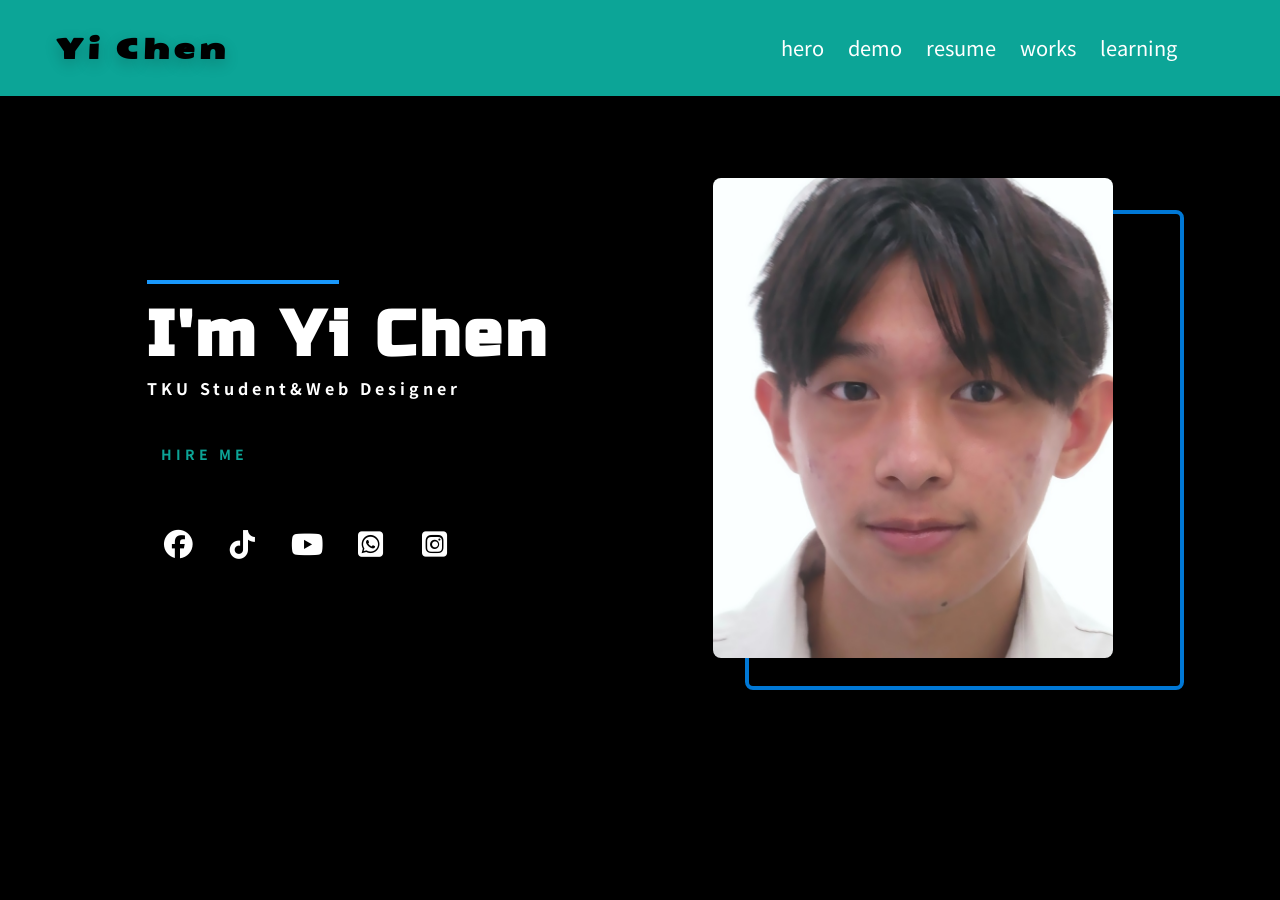
<file: project/finalterm/index.html>
<!DOCTYPE html>
<html lang="en">
<head>
    <meta charset="UTF-8">
    <meta http-equiv="X-UA-Compatible" content="IE=edge">
    <meta name="viewport" content="width=device-width, initial-scale=1.0">
    <link rel="stylesheet" href="./css/style_83.css">
    <link
      rel="stylesheet"
      href="https://cdnjs.cloudflare.com/ajax/libs/font-awesome/6.2.1/css/all.min.css"
      integrity="sha512-MV7K8+y+gLIBoVD59lQIYicR65iaqukzvf/nwasF0nqhPay5w/9lJmVM2hMDcnK1OnMGCdVK+iQrJ7lzPJQd1w=="
      crossorigin="anonymous"
      referrerpolicy="no-referrer"
    />
    <title>My Homepage</title>
</head>
<body>
    <div>
        <!-- navbar -->
        <section class="section-nav">
        <nav class="nav navbar-fixed" id="nav">
        <div class="nav-center">
      <!-- nav header -->
      <div class="nav-header">
        <h3><a href="./index.html">Yi Chen</a></h3>
      </div>
      <!-- nav-links -->
      <ul class="nav-links">
        <li>
          <a href="index.html">hero</a>
        </li>
        <li>
          <a href="about_83.html">demo</a>
        </li>
        <li>
            <a href="#">resume</a>
        </li>
        <li>
          <a href="projects.html">works</a>
        </li>
        <li>
          <a href="contact.html">learning</a>
        </li>
      </ul>

      <button class="nav-btn" id="nav-btn">
        <i class="fas fa-bars"></i>
      </button>
        </div>
        </nav>
        </section>
        <!-- end of navbar -->
        <!-- sidebar -->
        <aside class="sidebar" id="sidebar">
            <div>
            <button class="close-btn" id="close-btn">
                <i class="fas fa-times"></i>
            </button>
            <ul class="sidebar-links">
                <li>
                    <a href="./index.html">hero</a>
                </li>
                <li>
                    <a href="about_83.html">demo</a>
                </li>
                <li>
                    <a href="projects.html">works</a>
                </li>
                <li>
                    <a href="projects.html">resume</a>
                </li>
                <li>
                    <a href="contact.html">learning</a>
                </li>
            </ul>
            <!-- social icons -->
            <ul class="social-icons ">
                <li>
                    <a href="https://www.facebook.com/wilson.chen.39904/" class="social-icon">
                        <i class="fa-brands fa-facebook"></i>
                    </a>
                </li>
                <li>
                    <a href="https://www.twitter.com" class="social-icon">
                    <i class="fa-brands fa-tiktok"></i>
                </a>
                </li>
                <li>
                    <a href="https://www.youtube.com" class="social-icon">
                    <i class="fa-brands fa-youtube"></i>
                </a>
                </li>
                <li>
                    <a href="https://www.twitter.com" class="social-icon">
                    <i class="fa-brands fa-square-whatsapp"></i>
                </a>
                </li>
                <li>
                    <a href="https://www.instagram.com/_811032_c.w/" class="social-icon">
                    <i class="fa-brands fa-square-instagram"></i>
                    </a>
                </li>
            </ul>
            </div>
        </aside>
        <!-- end of sidebar -->
        <section class="hero">
            <div class="section-center hero-center">
              <article class="hero-info">
                <div class="underline"></div>
                <h1>I'm Yi Chen</h1>
                <h4>TKU student&web designer</h4>
                <a href="./contact_xx.html" class="btn hero-btn">hire me</a>
                <!-- social icons -->
                <ul class="social-icons hero-icons">
                  <li>
                    <a href="https://www.twitter.com" class="social-icon">
                      <i class="fa-brands fa-facebook"></i>
                    </a>
                  </li>
                  <li>
                    <a href="https://www.twitter.com" class="social-icon">
                      <i class="fa-brands fa-tiktok"></i>
                    </a>
                  </li>
                  <li>
                    <a href="https://www.twitter.com" class="social-icon">
                      <i class="fa-brands fa-youtube"></i>
                    </a>
                  </li>
                  <li>
                    <a href="https://www.twitter.com" class="social-icon">
                      <i class="fa-brands fa-square-whatsapp"></i>
                    </a>
                  </li>
                  <li>
                    <a href="https://www.twitter.com" class="social-icon">
                      <i class="fa-brands fa-square-instagram"></i>
                    </a>
                  </li>
                </ul>
              </article>
              <article class="hero-img">
                <img class="hero-photo" src="./images/my-id-photo.jpg" alt="">
              </article>
            </div>
        </section>
        <section class="resume">
        </section>
        <section class="works">
        </section>
    </div>
</body>
<script src="./js/script_83.js"></script>
</html>
</file>
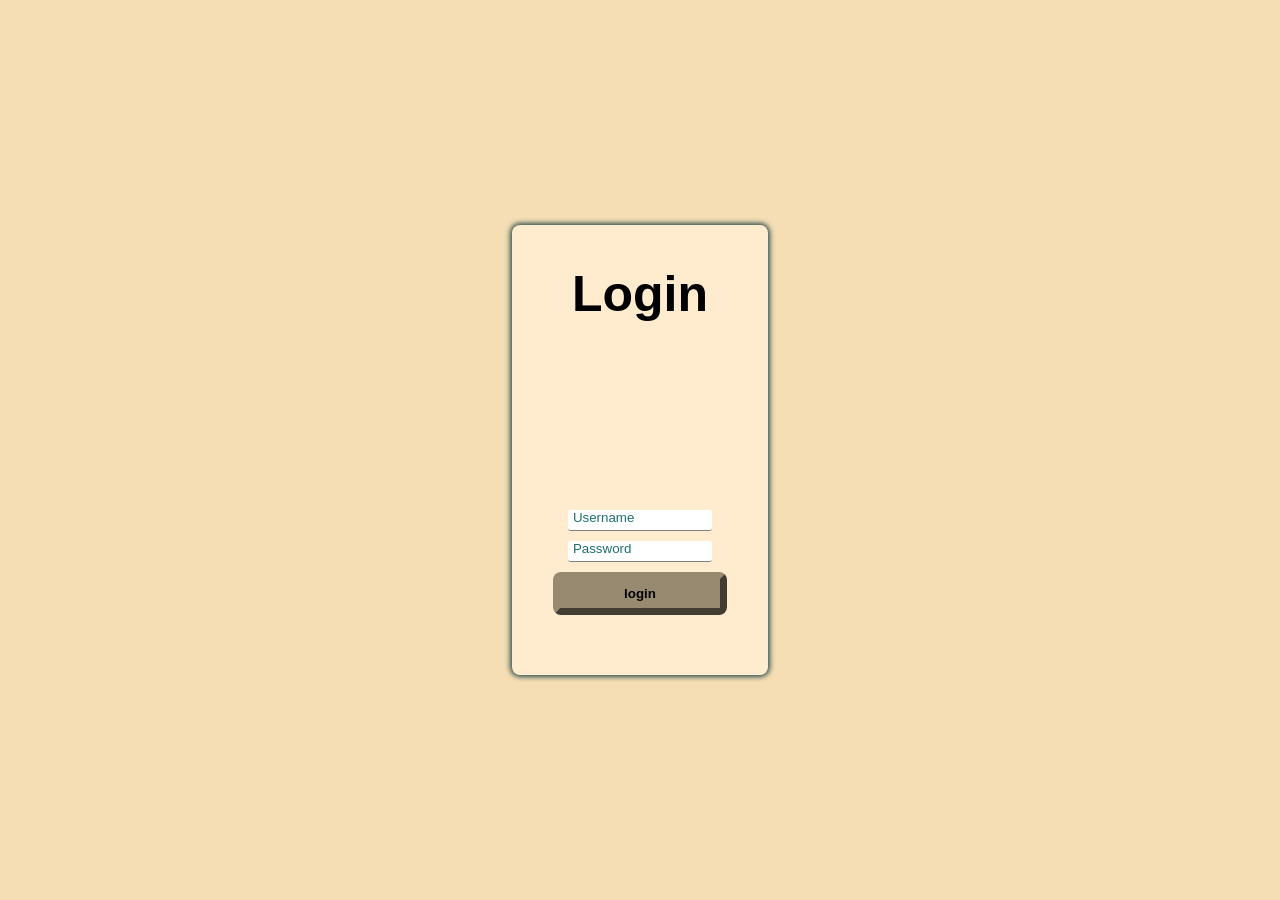
<file: ai-experience/w06/w06index.html>
<!DOCTYPE html>
<html lang="en">
<head>
    <meta charset="UTF-8">
    <meta http-equiv="X-UA-Compatible" content="IE=edge">
    <meta name="viewport" content="width=device-width, initial-scale=1.0">
    <link rel="stylesheet" href="./w06style.css">
    <script src="./w06.js" defer></script>
    <title>login</title>
</head>
<body>
    <main id="main-holder">
        <h1 id="login-header">Login</h1>
        <div id="login-error-msg-holder">
            <p id="login-error-msg">Invaild username
                <span id="login-error-msg-second-line">and/or password</span>
            </p>
        </div>
        <form id="login-form">
            <input type="" id="username-field" class="login-form-field" name="username" placeholder="Username">
            <input type="password" id="password-field" class="login-form-field" name="password" placeholder="Password">
            <input type="submit" value="login" id="login-form-submit">
        </form>
    </main>
</body>
</html>
</file>
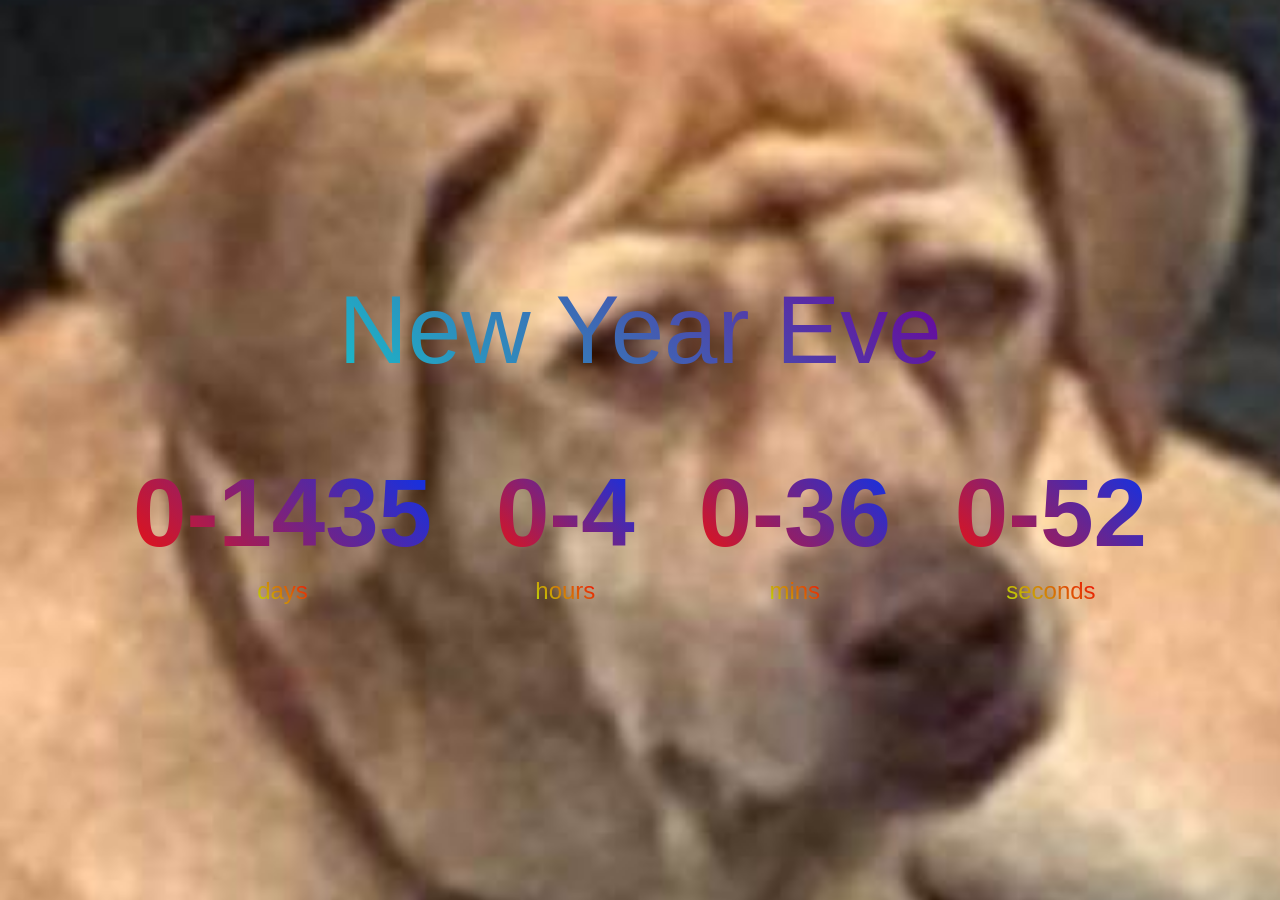
<file: ai-experience/w07/w07index.html>
<!DOCTYPE html>
<html lang="en">
<head>
    <meta charset="UTF-8">
    <meta http-equiv="X-UA-Compatible" content="IE=edge">
    <meta name="viewport" content="width=device-width, initial-scale=1.0">
    <script src="./w07script.js" defer></script>
    <link rel="stylesheet" href="./w07style.css">
    <title>New Year Eve countdown</title>
</head>
<body>
    <h1>New Year Eve</h1>
    <div class="countdown-container">
        <div class="countdown-el days-c">
            <p class="big-text" id="days">0</p>
            <span>days</span>    
        </div>
        <div class="countdown-el hours-c">
            <p class="big-text" id="hours">0</p>
            <span>hours</span> 
        </div>
        <div class="countdown-el mins-c">
            <p class="big-text" id="mins">0</p>
            <span>mins</span>    
        </div>
        <div class="countdown-el seconds-c">
            <p class="big-text" id="seconds">0</p>
            <span>seconds</span> 
        </div>
    </div>
</body>
</html>
</file>
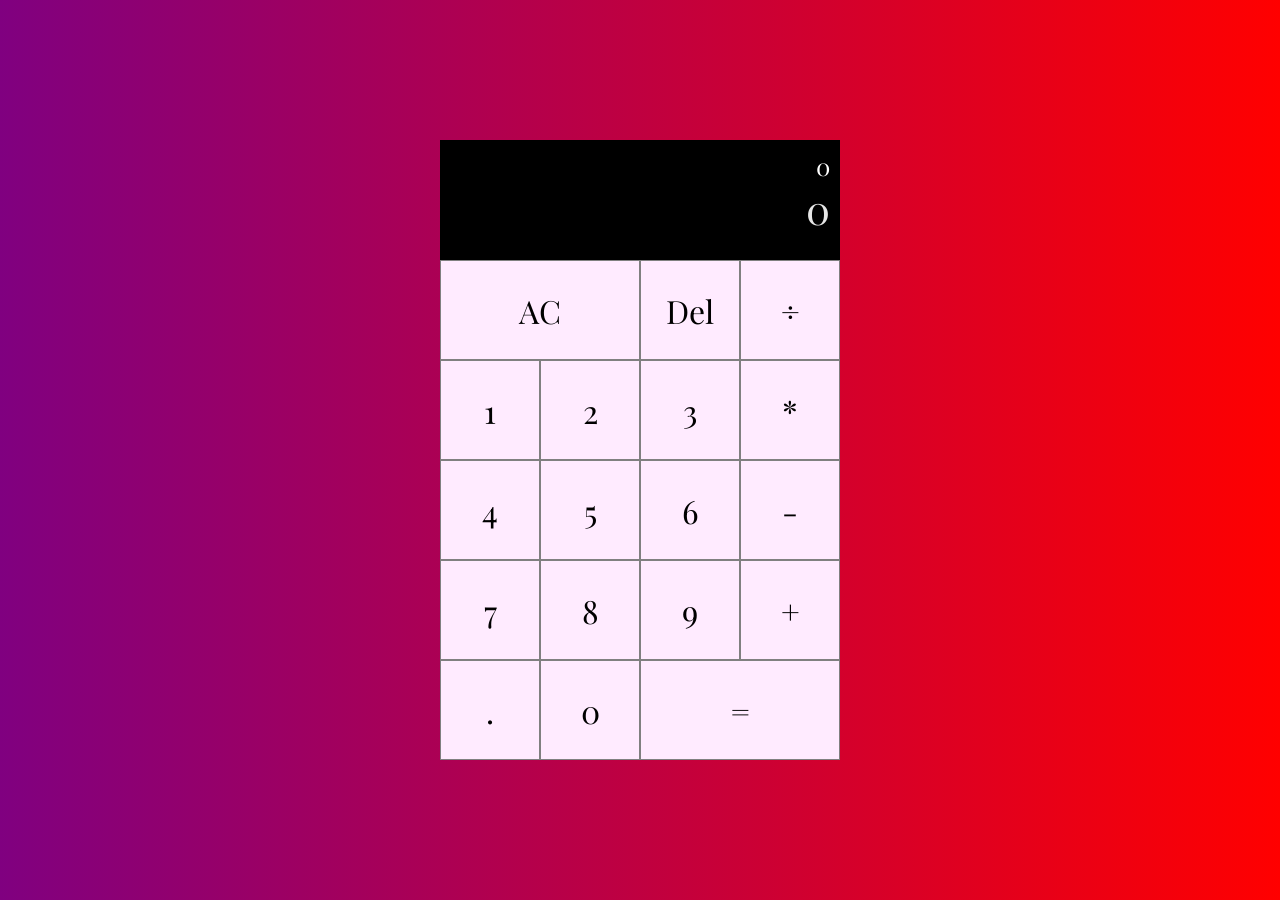
<file: ai-experience/w08/w08index.html>
<!DOCTYPE html>
<html lang="en">
<head>
    <meta charset="UTF-8">
    <meta http-equiv="X-UA-Compatible" content="IE=edge">
    <meta name="viewport" content="width=device-width, initial-scale=1.0">
    <link rel="stylesheet" href="./w08style.css">
    <script src="./w08script.js" defer></script>
    <title>Calculator</title>
</head>
<body>
    <div class="calculator-grid">
        <div class="output">
            <div data-previous-operand class="previous-operand">0</div>
            <div data-current-operand class="current-operand">0</div>
        </div>  
        <button data-all-clear class="span-two">AC</button>
        <button data-delete>Del</button>
        <button data-operation>÷</button>
        
        <button data-number>1</button>
        <button data-number>2</button>
        <button data-number>3</button>
        <button data-operation>*</button>
        <button data-number>4</button>
        <button data-number>5</button>
        <button data-number>6</button>
        <button data-operation>-</button>
        <button data-number>7</button>
        <button data-number>8</button>
        <button data-number>9</button>
        <button data-operation>+</button>
        <button data-number>.</button>
        <button data-number>0</button>
        <button data-equals class="span-two">=</button>  
    </div>
    
</body>
</html>
</file>
<file: project/finalterm/css/style_83.css>
@charset "UTF-8";
/*
=============== 
Fonts
===============
*/
@import url("https://fonts.googleapis.com/css?family=Open+Sans|Roboto:400,700&display=swap");
@import url("https://fonts.googleapis.com/css2?family=Noto+Sans+TC&family=Raleway:wght@500&family=Russo+One&family=Seymour+One&display=swap");
/*
=====
font
=====

font-family: 'Noto Sans TC', sans-serif;
font-family: 'Raleway', sans-serif;
font-family: 'Russo One', sans-serif;
font-family: 'Seymour One', sans-serif;
*/
/*
=============== 
Variables
===============
*/
:root {
  --wb-grid-gutter-width: 1rem;
  --wb-grid-content-width: 90%;
  --wb-grid-content-width-vw: 90vw;
  --wb-spacing-3xs: 0.25rem;
  --wb-spacing-xxs: 0.5rem;
  --wb-spacing-xs: 1rem;
  --wb-spacing-s: 1.5rem;
  --wb-spacing-m: 2rem;
  --wb-spacing-l: 3rem;
  --wb-spacing-xl: 4rem;
  --wb-spacing-xxl: 5rem;
  --wb-black: #000;
  --wb-white: #fff;
  --wb-blue-05: #00182c;
  --wb-blue-10: #002441;
  --wb-blue-15: #003156;
  --wb-blue-20: #013c6b;
  --wb-blue-25: #014880;
  --wb-blue-30: #025497;
  --wb-blue-35: #0260ab;
  --wb-blue-40: #036dc1;
  --wb-blue-45: #0078d6;
  --wb-blue-50: #008dfc;
  --wb-blue-55: #1998fc;
  --wb-blue-60: #33a4fd;
  --wb-blue-65: #4eaffd;
  --wb-blue-70: #66bbfd;
  --wb-blue-75: #80c6ff;
  --wb-blue-80: #9ad2fe;
  --wb-blue-85: #b4ddfe;
  --wb-blue-90: #cce8ff;
  --wb-blue-95: #e6f5ff;
  --wb-green-05: #051a07;
  --wb-green-10: #07260b;
  --wb-green-15: #0a330f;
  --wb-green-20: #0d4013;
  --wb-green-25: #0f4d16;
  --wb-green-30: #125a1a;
  --wb-green-35: #14661e;
  --wb-green-40: #177321;
  --wb-green-45: #198025;
  --wb-green-50: #21a330;
  --wb-green-55: #37ac45;
  --wb-green-60: #4db559;
  --wb-green-65: #64bf6e;
  --wb-green-70: #7ac883;
  --wb-green-75: #90d198;
  --wb-green-80: #a6daac;
  --wb-green-85: #bce3c1;
  --wb-green-90: #d3edd6;
  --theme-primary: #0ca597;
  --theme-active: #0ca597;
  --theme-disabled: #0ca597;
  --ff-primary: "Seymour One", sans-serif;
  --ff-secondary: "Noto Sans TC", sans-serif;
  --transition: all 0.3s linear;
  --spacing: 0.25rem;
  --radius: 0.5rem;
  --light-shadow: 0 5px 15px rgba(0, 0, 0, 0.1);
  --dark-shadow: 0 5px 15px rgba(0, 0, 0, 0.2);
  --max-width: 1170px;
}

/*
=============== 
Global Styles
===============
*/
*,
::after,
::before {
  margin: 0;
  padding: 0;
  box-sizing: border-box;
}

body {
  font-family: var(--ff-secondary);
  background: var(--wb-black);
  color: var(--wb-white);
  line-height: 1.5;
  font-size: 0.875rem;
}

ul {
  list-style-type: none;
}

a {
  text-decoration: none;
}

img:not(.nav-logo) {
  width: 100%;
  display: block;
}

h1,
h2,
h3,
h4 {
  letter-spacing: var(--spacing);
  text-transform: capitalize;
  line-height: 1.25;
  margin-bottom: 0.75rem;
  font-family: var();
}

h1 {
  font-size: 3rem;
}

h2 {
  font-size: 2rem;
}

h3 {
  font-size: 1.25rem;
}

h4 {
  font-size: 0.875rem;
}

p {
  margin-bottom: 1.25rem;
  color: var(--wb-blue-65);
}

@media screen and (min-width: 800px) {
  h1 {
    font-size: 4rem;
  }
  h2 {
    font-size: 2.5rem;
  }
  h3 {
    font-size: 1.75rem;
  }
  h4 {
    font-size: 1rem;
  }
  body {
    font-size: 1rem;
  }
  h1,
  h2,
  h3,
  h4 {
    line-height: 1;
  }
}
/*  global classes */
.btn {
  text-transform: uppercase;
  background: var(--wb-black);
  color: var(--theme-disabled);
  padding: 0.375rem 0.75rem;
  letter-spacing: var(--spacing);
  display: inline-block;
  font-weight: 700;
  -webkit-transition: var(--transition);
  transition: var(--transition);
  font-size: 0.875rem;
  border: 2px solid transparent;
  cursor: pointer;
  box-shadow: 0 1px 3px rgba(0, 0, 0, 0.2);
  border-radius: var(--radius);
}

.btn:hover {
  color: var(--theme-active);
  background: var(--wb-black);
}

/* section */
.section {
  padding: 5rem 0;
}

.section-center {
  width: 90vw;
  margin: 0 auto;
  max-width: 1170px;
}

.section-title {
  margin-bottom: 4rem;
  text-align: center;
}

.social-icons {
  display: grid;
  grid-template-columns: repeat(5, 1fr);
  margin-top: 3rem;
  width: 20rem;
  place-items: center;
}

.social-icon {
  font-size: 1.8rem;
  color: var(--wb-white);
  transition: var(--transition);
}
.social-icon:hover {
  color: var(--theme-active);
}

.underline {
  width: 7rem;
  height: 0.25rem;
  background-color: var(--wb-blue-55);
  margin: 0 auto;
  margin-bottom: 1.25rem;
}

.bg-grey {
  background: var(--theme-primary);
}

@media screen and (min-width: 768px) {
  .section-center {
    width: 95vw;
  }
}
/*
=============== 
Navbar
===============
*/
.nav {
  display: flex;
  align-items: center;
  height: 6rem;
  background-color: var(--wb-black);
  transition: var(--transition);
  border-bottom: var(--theme-primary);
}
.nav .nav-center {
  display: flex;
  justify-content: space-between;
  align-items: center;
  width: 100%;
  position: relative;
  max-width: 1170px;
  margin: 0 auto;
}
.nav .nav-header h3 {
  padding-top: 0.7rem;
}
.nav .nav-header h3 a {
  font-family: var(--ff-primary);
  text-shadow: var(--dark-shadow);
  color: var(--wb-white);
}
.nav .nav-links {
  display: none;
}
.nav .nav-links a {
  color: var(--wb-white);
}
.nav .nav-links a:hover {
  color: var(--wb-blue-65);
  /*未完成*/
}
.nav .nav-btn {
  position: absolute;
  right: 1.5rem;
  background-color: transparent;
  border-color: transparent;
  font-size: 2rem;
  color: var(--wb-white);
  cursor: pointer;
}

.navbar-fixed {
  position: fixed;
  top: 0;
  left: 0;
  width: 100%;
  background-color: var(--theme-primary);
  z-index: 5;
  box-shadow: var(--light-shadow);
}
.navbar-fixed .nav-header h3 {
  padding-top: 0.7rem;
}
.navbar-fixed .nav-header h3 a {
  color: var(--wb-black);
}

@media screen and (min-width: 768px) {
  .nav .nav-links {
    display: flex;
    justify-content: space-around;
    align-items: center;
    gap: 1.5rem;
    position: absolute;
    right: 3rem;
  }
  .nav .nav-links a {
    color: var(--wb-white);
    font-size: 20px;
  }
  .nav-btn {
    display: none;
  }
}
/*
=============
Sidebar
=============
*/
.sidebar {
  position: fixed;
  width: 100%;
  height: 100%;
  top: 0;
  left: 0;
  background-color: var(--wb-blue-45);
  display: flex;
  justify-content: center;
  align-items: center;
  transform: translateX(-100%);
}
.sidebar-links {
  text-align: center;
}
.sidebar-links a {
  font-size: 2rem;
  text-transform: capitalize;
  color: var(--theme-disabled);
  letter-spacing: var(--spacing);
  text-shadow: 2px 2px 0 #000, -2px -2px 0 #000;
}
.sidebar-links a:hover {
  color: var(--clr-primary-6);
}
.sidebar .close-btn {
  position: absolute;
  top: 8rem;
  right: 3rem;
  background-color: transparent;
  border-color: transparent;
  font-size: 2.5rem;
  color: var(--wb-black);
  cursor: pointer;
  transition: var(--transition);
  transform: translateX(-100%);
}
.sidebar .close-btn:hover {
  color: #e11418;
}

.show-sidebar {
  transform: translateX(0);
}

/*
=============
demo-sidebar
=============
*/
.demo-sidebar {
  background: var(--theme-primary);
  display: grid;
  font-size: 25px;
  border-left: var(--theme-primary);
  width: 20%;
  height: 100vh;
  position: fixed;
  padding: 1rem 2rem;
}
.demo-sidebar h3 {
  border-bottom: 4px solid var(--wb-black);
  padding-bottom: 10px;
}
.demo-sidebar a {
  color: var(--wb-blue-70);
  border-right: 3px solid var(--wb-white);
  margin-bottom: 15px;
}
.demo-sidebar a:hover {
  color: var(--wb-blue-45);
  border-right: 3px dashed var(--wb-black);
  border-bottom: 3px dashed var(--wb-black);
}

/*
=============
Hero
=============
*/
.hero {
  background-color: var(--clr-primary-10);
}
.hero .hero-center {
  min-height: calc(100vh - 4rem);
  display: grid;
  place-items: center;
}
.hero .hero-center .hero-info h1 {
  border-radius: 10px;
  font-family: "Russo One", sans-serif;
  white-space: nowrap;
}
.hero .underline {
  margin-left: 0;
  margin-top: 0.5rem;
  width: 20vw;
  max-width: 12rem;
}
.hero-btn {
  margin-top: 1.75rem;
  background-color: var(--theme-secondary);
  animation-name: colorful;
  animation-duration: 10s;
  animation-iteration-count: infinite;
}
@keyframes colorful {
  0% {
    background-color: var(--theme-primary);
  }
  25% {
    background-color: var(--wb-blue-65);
  }
  50% {
    background-color: var(--wb-black);
  }
  100% {
    background-color: var(--wb-blue-45);
  }
}
.heroicons {
  justify-items: start;
  margin-top: 2rem;
}
.hero-img {
  display: none;
  width: 75%;
}
.hero-photo {
  max-width: 25rem;
  max-height: 30rem;
  object-fit: cover;
  border-radius: var(--radius);
  position: relative;
}

@media screen and (min-width: 768px) {
  .hero {
    background-color: var(--clr-primary-10);
  }
  .hero .section-center {
    grid-template-columns: 1fr 1fr;
  }
  .hero-img {
    display: block;
    position: relative;
  }
  .hero-img::before {
    content: "";
    position: absolute;
    width: 100%;
    height: 100%;
    top: 2rem;
    right: -2rem;
    border: 0.25rem solid var(--wb-blue-45);
    border-radius: var(--radius);
  }
}

/*# sourceMappingURL=style_83.css.map */
</file>
<file: ai-experience/w06/w06style.css>
html
{
    height: 100%;
}

body
{
    height: 100%;
    margin: 0;
    font-family: 'Segoe UI', Tahoma, Geneva, Verdana, sans-serif;
    display: grid;/*格線*/
    justify-items: center;/*擺中間*/
    align-items: center;
    background-color: wheat;
}

#login-header/*login大標*/
{
    margin: 10px;
    font-size:50px;
    font-family:'Franklin Gothic Medium', 'Arial Narrow', Arial, sans-serif;
}
#main-holder/*login大框框*/
{
    width: 20%;
    height: 50%;
    display: grid;
    justify-items: center;
    align-items: center;
    background-color: blanchedalmond;
    border-radius: 8px;
    box-shadow: 0px 0px 5px 2px darkslategrey;   
}

#login-error-msg-holder/*錯誤訊息框框*/
{
    width: 100%;
    height: 100%;
    display:grid;
    justify-items:center;
    align-items:center;

}

#login-error-msg/*錯誤訊息*/
{
    width: 40%;
    text-align: center;
    margin: 20px;
    padding: 5px;
    font-size: 12px;
    font-weight: bold;
    color: red;
    border: 5px outset rgba(226, 47, 47, 0.993);
    background-color: yellow;
    opacity: 0;
}

#login-error-msg-second-line
{
    display: block;
}

#login-form
{
    align-self:flex-start;
    display: grid;
    justify-items: center;
    align-items: center;
}

.login-form-field::placeholder
{
    color: rgba(1, 94, 94, 0.89);
}

.login-form-field
{
    width: 80% ;
    border: none;
    border-bottom: 1px solid grey;
    margin-bottom:  10px;
    border-radius: 3px;
    outline: none;
    padding: 0px 0px 5px 5px;
}
#login-form-submit
{
    width: 100%;
    padding: 7px;
    border: outset 7px rgb(151, 138, 112) ;
    border-radius: 8px;
    color: black;
    font-weight: 900;
    background-color: rgba(151, 138, 112);
    cursor: pointer;/*改變滑鼠樣式*/
    outline: none;
}

#login-form-submit:hover
{
    background-color: rgb(99, 90, 74);
    border: inset 7px  rgb(99, 90, 74);
    color: wheat;
}
</file>
<file: ai-experience/w07/w07style.css>
:root
{
    
}

@import url('https://fonts.googleapis.com/css2?family=Oswald&display=swap');
*
{
    font-family: 'Oswald', sans-serif;
    box box-sizing: border-box;
}

body
{
    display: flex;
    flex-direction: column;/*note*/
    margin: 0;
    background-image: url(./sad\ dog.jpg);
    background-position: center;
    background-size: cover;
    background-repeat: no-repeat;
    min-height: 100vh;
    align-items: center;
    justify-content: center;
}

h1
{
    color:transparent;
    background-image: linear-gradient(45deg,rgb(25, 189, 201),rgb(106, 1, 155)
    );
    -webkit-background-clip: text;
    background-clip: text;
    font-size: 6rem;
    font-weight: lighter;
    margin-top: -20px;
}

.countdown-container
{
    display: flex;
    font-weight: wrap;
    align-items: center;
    justify-content: center;
    text-align: center;
}

.big-text
{
    color:transparent;
    background-image: linear-gradient(45deg,rgb(233, 18, 18),rgb(9, 50, 236)
    );
    -webkit-background-clip: text;
    font-size: 6rem;
    line-height: 1;
    margin: 1rem 2rem;
    font-weight: bold;
}

.countdown-container span
{
    color:transparent;
    font-size: 1.5rem;
    background-image: linear-gradient(45deg,rgb(186, 226, 6),rgb(241, 4, 4)
    );
    -webkit-background-clip: text;
    background-clip: text;
}
</file>
<file: ai-experience/w08/w08style.css>
@import url('https://fonts.googleapis.com/css2?family=Playfair+Display:wght@500&display=swap');

*
{
    box-sizing: border-box;
    font-family: 'Playfair Display', serif;
    font-weight: normal;
}

body
{
    padding: 0;
    margin: 0;
    background: linear-gradient(to right, purple, red);
}

.calculator-grid
{
    display: grid;
    justify-content: center;
    align-content: center;
    min-height: 100vh;
    grid-template-columns: repeat(4,100px);
    grid-template-rows: minmax(120px,auto)repeat(5,100px);
}

.calculator-grid>button
{
    cursor: pointer;
    font-size: 2rem;
    border: 1px solid gray;
    outline: none;
    background-color: rgba(255, 235, 255, 75);
}

.calculator-grid>button:hover
{
    background-color: rgba(255, 255, 255, 0);
    transition: 0.3s ease-in all;
}

.span-two
{
    grid-column: span 2;
}

.output
{
    display: flex;
    grid-column: 1/-1;
    background-color:rgba(0, 0, 0, 75) ;
    align-items: flex-end;
    justify-items: space-around;
    flex-direction: column;
    padding: 10px;
    word-wrap: break-word;
    word-break: break-all;
}

.output .previous-operand
{
    color: rgba(255, 255, 255, 75);
    font-size: 1.5rem;
}

.output .current-operand
{
    color: rgba(255, 255, 255, .9);
    font-size: 2.5rem;
}
</file>
